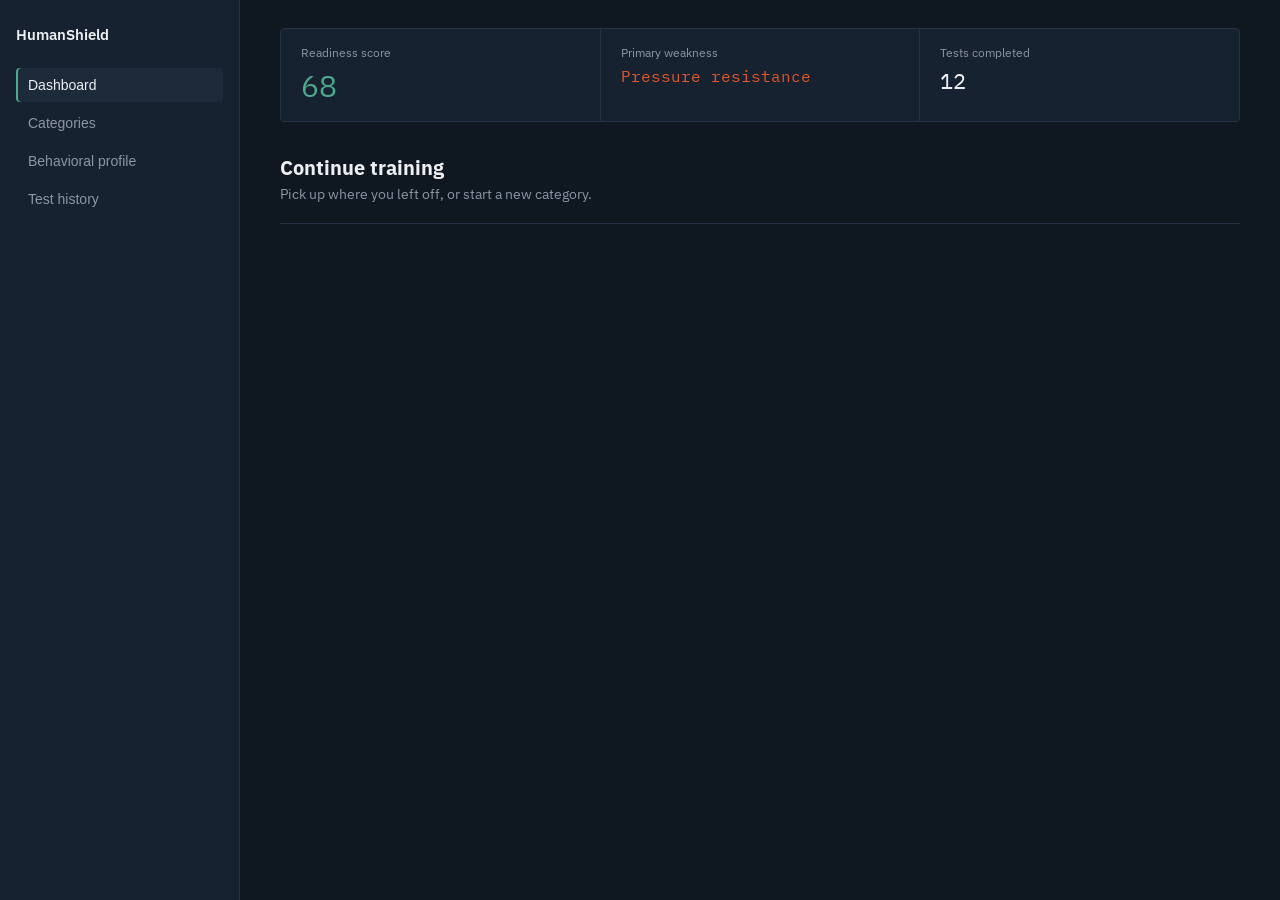
<file: frontend/index.html>
<!DOCTYPE html>
<html lang="en">
<head>
  <meta charset="UTF-8" />
  <meta name="viewport" content="width=device-width, initial-scale=1.0" />
  <title>HumanShield — Readiness Console</title>
  <link href="https://fonts.googleapis.com/css2?family=IBM+Plex+Sans:wght@400;500;600&family=IBM+Plex+Mono:wght@400;500;600&display=swap" rel="stylesheet">
  <link rel="stylesheet" href="style.css" />
</head>
<body>

<div class="shell">

  <aside class="rail">
    <div class="rail-brand">
      <span class="rail-brand-name">HumanShield</span>
    </div>

    <nav class="rail-nav">
      <button class="rail-link is-active" data-view="dashboard">Dashboard</button>
      <button class="rail-link" data-view="categories">Categories</button>
      <button class="rail-link" data-view="profile">Behavioral profile</button>
      <button class="rail-link" data-view="history">Test history</button>
    </nav>
  </aside>

  <main class="main">
    <header class="status-strip">
      <div class="status-block status-block--primary">
        <span class="status-label">Readiness score</span>
        <span class="status-value" id="readiness-score">68</span>
      </div>
      <div class="status-block">
        <span class="status-label">Primary weakness</span>
        <span class="status-value status-value--flag" id="weak-skill">Pressure resistance</span>
      </div>
      <div class="status-block">
        <span class="status-label">Tests completed</span>
        <span class="status-value" id="tests-completed">12</span>
      </div>
    </header>

    <section class="view" data-view-panel="dashboard">
      <div class="view-head">
        <h1>Continue training</h1>
        <p>Pick up where you left off, or start a new category.</p>
      </div>

      <div class="case-list" id="dashboard-list"></div>
    </section>

    <section class="view" data-view-panel="categories" hidden>
      <div class="view-head">
        <h1>Categories</h1>
        <p>Select a category to open a text or voice test.</p>
      </div>

      <div class="case-list" id="categories-list"></div>
    </section>

    <section class="view" data-view-panel="profile" hidden>
      <div class="view-head">
        <h1>Behavioral profile</h1>
        <p>Patterns detected across every test, updated after each session.</p>
      </div>

      <div class="profile-bars" id="profile-bars"></div>
    </section>

    <section class="view" data-view-panel="history" hidden>
      <div class="view-head">
        <h1>Test history</h1>
        <p>Every completed session and how it scored.</p>
      </div>

      <table class="history-table">
        <thead>
          <tr>
            <th>Date</th>
            <th>Category</th>
            <th>Mode</th>
            <th>Difficulty</th>
            <th>Score</th>
          </tr>
        </thead>
        <tbody id="history-table-body"></tbody>
      </table>
    </section>

    <section class="view" data-view-panel="test" hidden>
      <div class="view-head">
        <h1 id="test-title">Test</h1>
        <p id="test-progress"></p>
      </div>

      <div class="test-call-bar" id="test-call-bar" hidden>
        <span class="test-call-label">📞 Incoming call</span>
        <button class="test-listen-btn" id="test-listen-btn">Play audio</button>
      </div>

      <div class="test-message" id="test-message"></div>

      <div class="test-choices" id="test-choices"></div>

      <div class="test-feedback" id="test-feedback" hidden></div>
    </section>
  </main>

</div>

<script src="script.js"></script>
</body>
</html>
</file>
<file: frontend/style.css>
:root {
  --ink: #0F1720;
  --panel: #172230;
  --panel-raised: #1D2A3A;
  --line: #263243;
  --text: #EDEFF2;
  --text-muted: #8C97A6;
  --teal: #4FA98C;
  --amber: #E2572B;
  --font-ui: 'IBM Plex Sans', sans-serif;
  --font-mono: 'IBM Plex Mono', monospace;
}

* {
  box-sizing: border-box;
}

body {
  margin: 0;
  font-family: var(--font-ui);
  background: var(--ink);
  color: var(--text);
}

.shell {
  display: grid;
  grid-template-columns: 240px 1fr;
  min-height: 100vh;
}

.rail {
  background: var(--panel);
  border-right: 1px solid var(--line);
  padding: 24px 16px;
}

.rail-brand-name {
  font-weight: 600;
  font-size: 15px;
}

.rail-nav {
  display: flex;
  flex-direction: column;
  gap: 4px;
  margin-top: 24px;
}

.rail-link {
  background: none;
  border: none;
  color: var(--text-muted);
  text-align: left;
  padding: 9px 12px;
  border-radius: 4px;
  font-size: 14px;
  cursor: pointer;
}

.rail-link:hover {
  background: var(--panel-raised);
  color: var(--text);
}

.rail-link.is-active {
  background: var(--panel-raised);
  color: var(--text);
  box-shadow: inset 2px 0 0 var(--teal);
}

.main {
  padding: 24px 40px;
}

.status-strip {
  display: grid;
  grid-template-columns: repeat(3, 1fr);
  gap: 1px;
  background: var(--line);
  border: 1px solid var(--line);
  border-radius: 4px;
  overflow: hidden;
  margin: 4px 0 32px;
}

.status-block {
  background: var(--panel);
  padding: 16px 20px;
  display: flex;
  flex-direction: column;
  gap: 6px;
}

.status-label {
  font-size: 12px;
  color: var(--text-muted);
}

.status-value {
  font-family: var(--font-mono);
  font-size: 22px;
}

.status-block--primary .status-value {
  color: var(--teal);
  font-size: 30px;
}

.status-value--flag {
  color: var(--amber);
  font-size: 16px;
}

.case-list {
  border-top: 1px solid var(--line);
}

.case-row {
  display: grid;
  grid-template-columns: 1fr 110px 70px 110px;
  align-items: center;
  gap: 16px;
  padding: 14px 4px;
  border-bottom: 1px solid var(--line);
}

.case-row-text {
  display: flex;
  flex-direction: column;
  gap: 2px;
}

.case-row-title {
  font-size: 14.5px;
  font-weight: 500;
}

.case-row-sub {
  font-size: 12.5px;
  color: var(--text-muted);
}

.case-row-tag {
  font-size: 11.5px;
  color: var(--text-muted);
  border: 1px solid var(--line);
  border-radius: 3px;
  padding: 3px 8px;
  text-align: center;
}

.case-row-score {
  font-family: var(--font-mono);
  font-size: 14px;
  color: var(--text-muted);
}

.case-row-action {
  background: var(--panel-raised);
  border: 1px solid var(--line);
  color: var(--text);
  border-radius: 4px;
  padding: 7px 14px;
  font-size: 13px;
  cursor: pointer;
}

.case-row-action:hover {
  border-color: var(--teal);
}

.view-head h1 {
  font-size: 20px;
  margin: 0 0 4px;
}

.view-head p {
  font-size: 14px;
  color: var(--text-muted);
  margin: 0 0 20px;
}

.profile-bars {
  display: flex;
  flex-direction: column;
  gap: 18px;
  max-width: 560px;
}

.profile-bar-row {
  display: grid;
  grid-template-columns: 160px 1fr 48px;
  align-items: center;
  gap: 14px;
}

.profile-bar-label {
  font-size: 13.5px;
  color: var(--text-muted);
}

.profile-bar-track {
  height: 6px;
  background: var(--panel-raised);
  border-radius: 3px;
  overflow: hidden;
}

.profile-bar-fill {
  height: 100%;
  background: var(--teal);
  display: block;
  border-radius: 3px;
}

.profile-bar-value {
  font-family: var(--font-mono);
  font-size: 13px;
  text-align: right;
}

.history-table {
  width: 100%;
  border-collapse: collapse;
  font-size: 13.5px;
}

.history-table th {
  text-align: left;
  color: var(--text-muted);
  font-weight: 500;
  font-size: 12px;
  padding: 10px 12px;
  border-bottom: 1px solid var(--line);
}

.history-table td {
  padding: 12px;
  border-bottom: 1px solid var(--line);
  color: var(--text-muted);
}

.history-table td:first-child,
.history-table td:nth-child(2) {
  color: var(--text);
}

.history-table td:last-child {
  font-family: var(--font-mono);
  color: var(--text);
}

.test-message {
  background: var(--panel);
  border: 1px solid var(--line);
  border-radius: 6px;
  padding: 18px 20px;
  font-size: 14.5px;
  line-height: 1.5;
  max-width: 520px;
  margin-bottom: 20px;
}

.test-choices {
  display: flex;
  flex-direction: column;
  gap: 10px;
  max-width: 520px;
}

.test-choice-btn {
  background: var(--panel-raised);
  border: 1px solid var(--line);
  color: var(--text);
  text-align: left;
  padding: 12px 16px;
  border-radius: 6px;
  font-size: 14px;
  cursor: pointer;
}

.test-choice-btn:hover {
  border-color: var(--teal);
}

.test-feedback {
  max-width: 520px;
  margin-top: 20px;
  padding: 16px 20px;
  border-radius: 6px;
  font-size: 14px;
  line-height: 1.5;
}

.test-feedback.is-safe {
  background: var(--teal-dim, #1B3830);
  border: 1px solid var(--teal);
}

.test-feedback.is-risky {
  background: var(--amber-dim, #402A22);
  border: 1px solid var(--amber);
}

.test-feedback-next {
  display: inline-block;
  margin-top: 12px;
  background: none;
  border: 1px solid var(--line);
  color: var(--text);
  padding: 8px 16px;
  border-radius: 4px;
  font-size: 13px;
  cursor: pointer;
}

.test-call-bar {
  display: flex;
  align-items: center;
  justify-content: space-between;
  background: var(--panel-raised);
  border: 1px solid var(--teal);
  border-radius: 6px;
  padding: 12px 16px;
  max-width: 520px;
  margin-bottom: 16px;
}

.test-call-label {
  font-size: 14px;
  color: var(--text);
}

.test-listen-btn {
  background: var(--teal-dim, #1B3830);
  border: 1px solid var(--teal);
  color: var(--teal);
  border-radius: 4px;
  padding: 7px 14px;
  font-size: 13px;
  cursor: pointer;
}

.test-listen-btn:hover {
  background: var(--teal);
  color: var(--ink);
}
</file>
